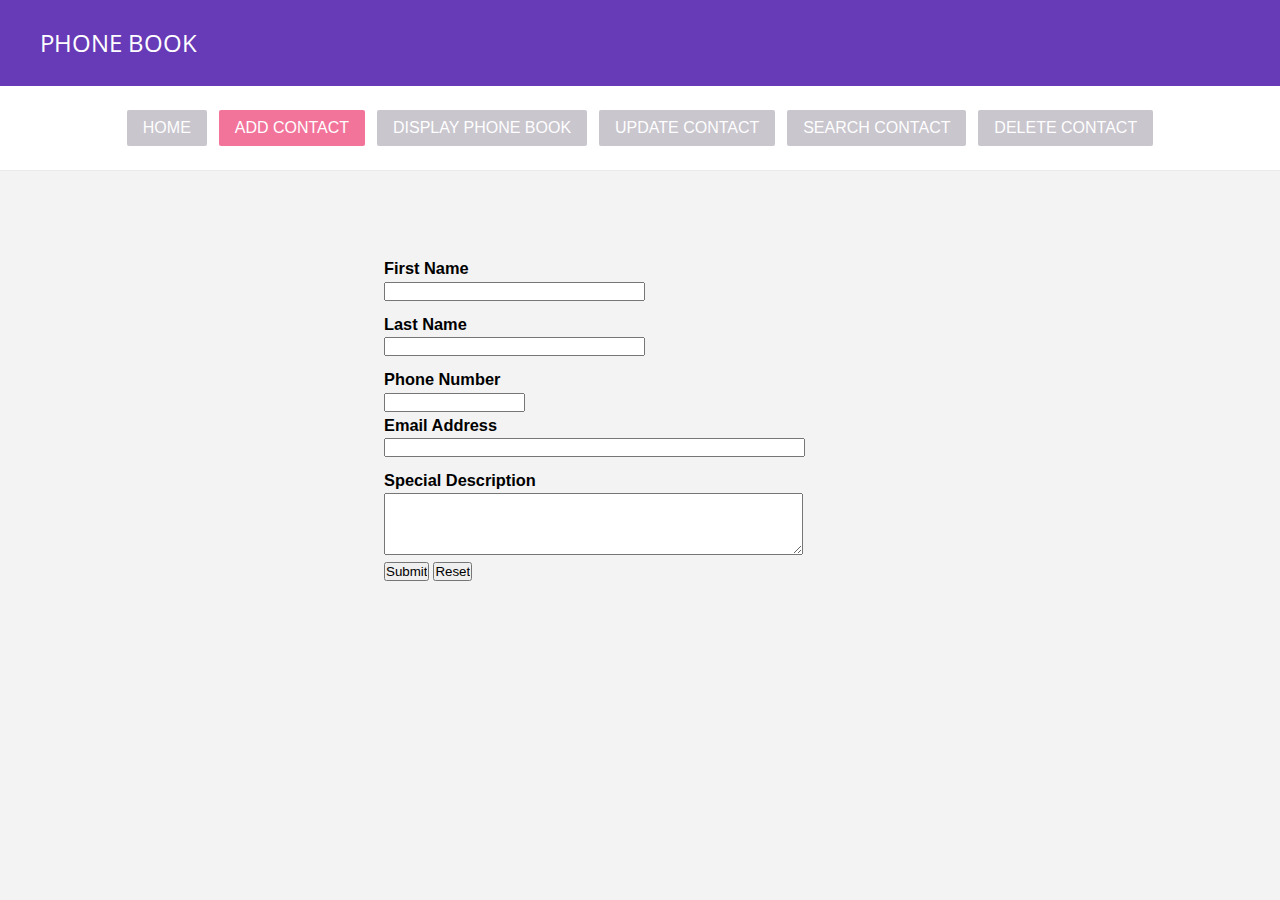
<file: MI250Lab4/www/HTML/form-add.html>
<!DOCTYPE html>
<html>

<!-- Import the necessary meta data and scripts then the stylesheet -->
<head>
  <link rel="icon" type="image/x-icon" href="favicon.ico">
    <meta charset="utf-8">
    <meta http-equiv="X-UA-Compatible" content="IE=edge">
    <meta name="viewport" content="width=device-width, initial-scale=1">
    <title> Add Contact</title>
    <link rel="stylesheet" href="assets/demo.css">
    <link rel="stylesheet" href="assets/form-register.css"> </head>
<header>
    <h1>PHONE BOOK</h1> </header>

<!-- This is a navigation menu which will appear at the top of the page -->
<ul>
    <li><a href="../index.html">HOME</a></li>
    <li><a href="form-add.html" class="active">ADD CONTACT</a></li>
    <li><a href="form-display-everything.html">DISPLAY PHONE BOOK</a></li>
    <li><a href="form-update.html">UPDATE CONTACT</a></li>
    <li><a href="form-search.html" >SEARCH CONTACT</a></li>
    <li><a href="form-delete-contact.html" >DELETE CONTACT</a></li>
</ul>
<div class="main-content">
  <div style="float: left; margin-left: 30%">
    <!-- You only need this form and the form-register.css -->
    <!-- On submit, call the action script -->
    <!-- Before submitting the form to action script, check if the user filled all the data by calling the function below -->
    <form name="myForm" onsubmit="return validateForm()" method="post" action="../cgi-bin/form-add-contact.py">
      <h3 style="margin-top: 10px;">First Name</h3>
     <input name="first_name" type=text size="30" />
    <br/>
    <h3 style="margin-top: 10px;">Last Name</h3>
     <input name="last_name" type=text size="30"/>
    <br/>
      <h3 style="margin-top: 10px;">Phone Number</h3>
    <input name="phone_number" type=text size="15"/>
    <br/>
      <h3>Email Address</h3>
    <input name="email_address" type=text size="50"/>
    <br/>
      <h3 style="margin-top: 10px;">Special Description</h3>
    <textarea name="message" cols="50" rows="4"></textarea>
    <br/>
    <input type="submit"/> <input type="reset"/>
    </form>
  </div>
</div>
<script>

// This function checks if the user filled all the fields of the form corrected before submitting.
// The function returns true if all the fields are filled up or false otherwise
function validateForm() {
    var first_name = document.forms["myForm"]["first_name"].value;
    var last_name = document.forms["myForm"]["last_name"].value;
    var phone_number = document.forms["myForm"]["phone_number"].value;
    var email_address  = document.forms["myForm"]["email_address"].value;
    var message  = document.forms["myForm"]["message"].value;
    if (first_name == "" || last_name =="" || phone_number=="" || email_address == "" || message =="") {
        alert("You Left Some Of the Fields Empty");
        return false;
    }
}
</script>
</body>

</html>
</file>
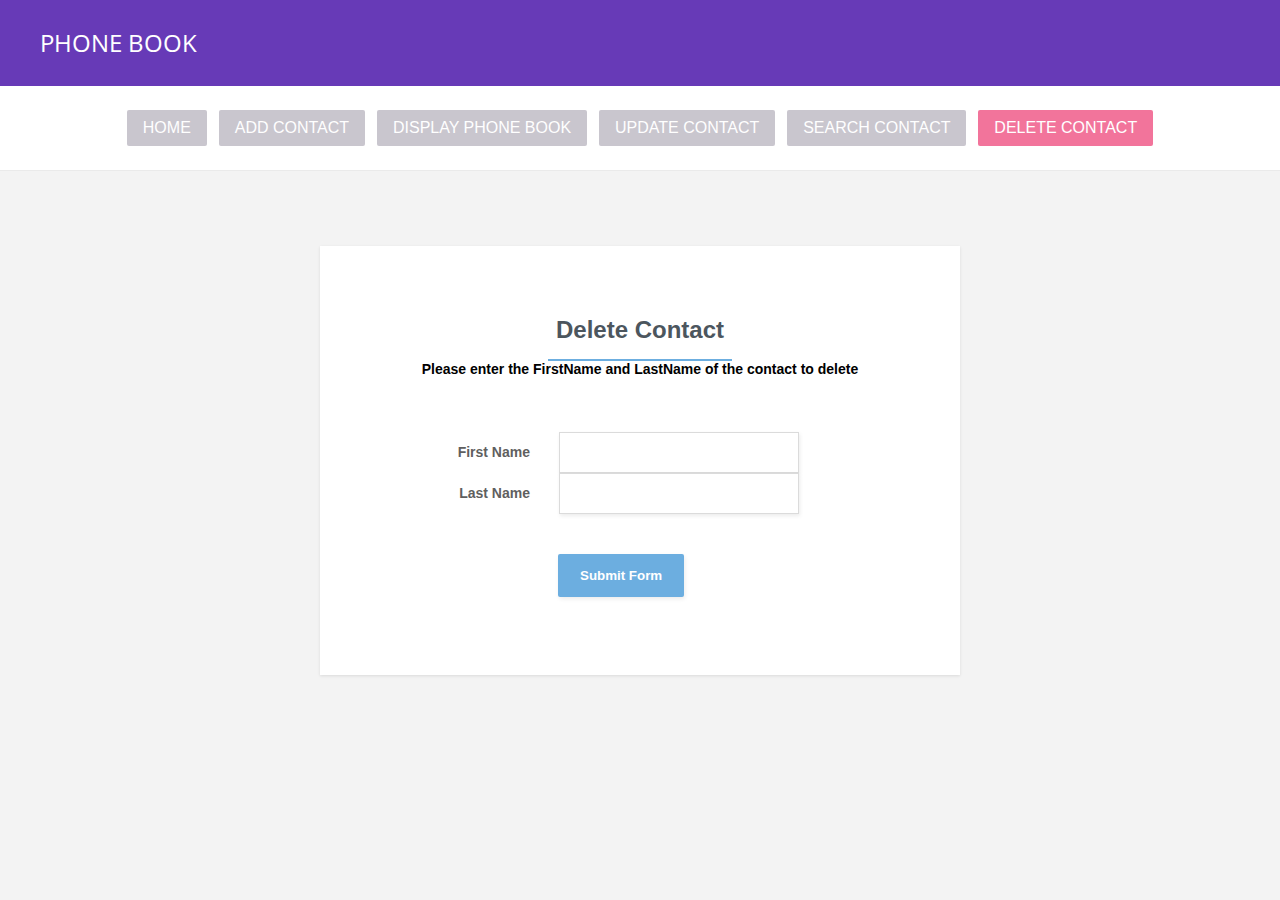
<file: MI250Lab4/www/HTML/form-delete-contact.html>
<!DOCTYPE html>
<html>
<!-- Import the necessary meta data and scripts then the stylesheet -->
<head>
  <link rel="icon" type="image/x-icon" href="favicon.ico">
    <meta charset="utf-8">
    <meta http-equiv="X-UA-Compatible" content="IE=edge">
    <meta name="viewport" content="width=device-width, initial-scale=1">
    <title>Delete Contact</title>
    <link rel="stylesheet" href="assets/demo.css">
    <link rel="stylesheet" href="assets/form-validation.css">
    <link rel="stylesheet" href="http://maxcdn.bootstrapcdn.com/font-awesome/4.2.0/css/font-awesome.min.css"> </head>
<header>
    <h1>PHONE BOOK</h1> </header>

    <!-- This is a navigation menu which will appear at the top of the page -->
    <ul>
      <li><a href="../index.html">HOME</a></li>
      <li><a href="form-add.html">ADD CONTACT</a></li>
      <li><a href="form-display-everything.html">DISPLAY PHONE BOOK</a></li>
      <li><a href="form-update.html">UPDATE CONTACT</a></li>
      <li><a href="form-search.html" >SEARCH CONTACT</a></li>
      <li><a href="form-delete-contact.html" class="active">DELETE CONTACT</a></li>
    </ul>
<div class="main-content">
    <!-- You only need this form and the form-validation.css -->
    <!-- On submit, call the action script -->
    <!-- Before submitting the form to action script, check if the user filled all the data by calling the function below -->
    <form name="myForm" onsubmit="return validateForm()" class="form-validation" method="post" action="../cgi-bin/delete-Contact.py">
        <div class="form-title-row">
            <h1>Delete Contact</h1>
            <p>
              Please enter the FirstName and LastName of the contact to delete
            </p> </div>
        <div class="form-row form-input-name-row">
            <label> <span>First Name</span>
                <input type="text" name="first_name"> </label>
                <br />
                <label> <span>Last Name</span>
                    <input type="text" name="last_name"> </label>
          </div>
        <div class="form-row">
            <button type="submit">Submit Form</button>
        </div>
    </form>
</div>
<script src="http://ajax.googleapis.com/ajax/libs/jquery/2.1.1/jquery.min.js"></script>
<script>
// This function checks if the user filled all the fields of the form corrected before submitting.
// The function returns true if all the fields are filled up or false otherwise
function validateForm() {
    var first_name = document.forms["myForm"]["first_name"].value;
    var last_name = document.forms["myForm"]["last_name"].value;

    if (first_name == "" || last_name =="") {
        alert("You Left Some Of the Fields Empty");
        return false;
    }
}

</script>
</body>

</html>
</file>
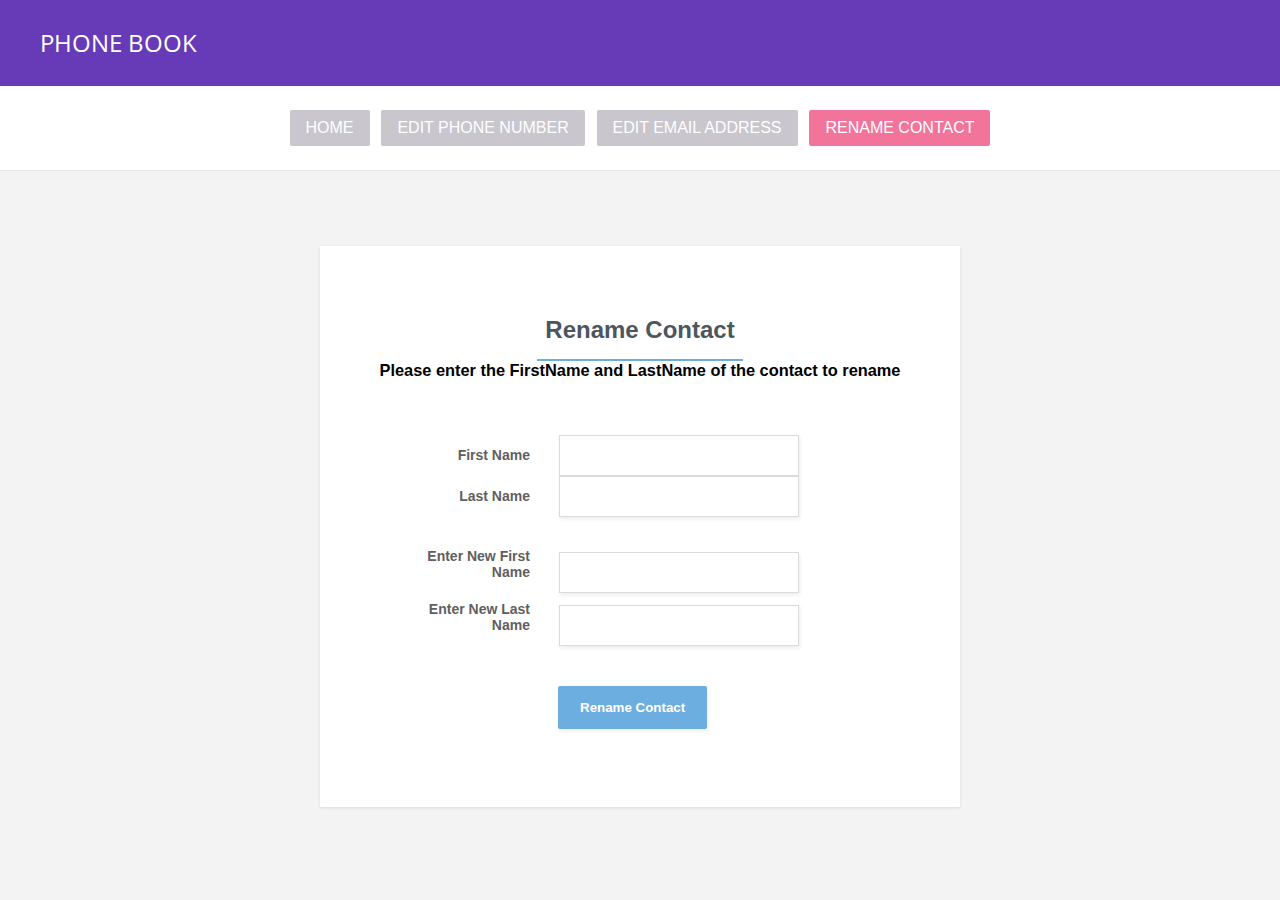
<file: MI250Lab4/www/HTML/form-rename-contact.html>
<!DOCTYPE html>
<html>

<head>
    <!-- Add necessary style sheets and views(mata) -->
    <meta charset="utf-8">
    <link rel="icon" type="image/x-icon" href="favicon.ico">
    <meta http-equiv="X-UA-Compatible" content="IE=edge">
    <meta name="viewport" content="width=device-width, initial-scale=1">
    <title>Rename Contact</title>
    <link rel="stylesheet" href="assets/demo.css">
    <link rel="stylesheet" href="assets/form-validation.css">
    <link rel="stylesheet" href="http://maxcdn.bootstrapcdn.com/font-awesome/4.2.0/css/font-awesome.min.css"> </head>
<header>
    <!-- This is the name which will appear to show what is happening -->
    <h1>PHONE BOOK</h1> </header>

    <!-- The Unordered List below shows buttons which enables the user to navigate to different files easily -->
    <ul>
        <li><a href="form-update.html">HOME</a></li>
        <li><a href="form-update-phone.html" >EDIT PHONE NUMBER</a></li>
        <li><a href="form-update-email.html">EDIT EMAIL ADDRESS</a></li>
        <li><a href="form-rename-contact.html" class="active">RENAME CONTACT</a></li>
    </ul>

<!-- Start Of the Form. The form will be used to send data to python script -->
<!-- On submit, call the action script -->
<!-- Before submitting the form to action script, check if the user filled all the data by calling the function below -->
<div class="main-content">
    <form name="myForm" onsubmit="return validateForm()" class="form-validation" method="post" action="../cgi-bin/rename-Contact.py">

      <!-- Ask the User to enter the neccessary information such as their name, phone number and email -->
        <div class="form-title-row">
            <h1>Rename Contact</h1>
            <h3>
              Please enter the FirstName and LastName of the contact to rename
            </h3> </div>
        <div class="form-row form-input-name-row">
            <label> <span>First Name</span>
                <input type="text" name="first_name"> </label>
                <br />
                <label> <span>Last Name</span>
                    <input type="text" name="last_name"> </label>
          </div>
          <div class="form-row form-input-name-row">
              <label> <span>Enter New First Name</span>
                  <input type="text" name="new_first_name"> </label>
                  <br />
                  <label> <span>Enter New Last Name</span>
                      <input type="text" name="new_last_name"> </label>
            </div>
        <!-- Submit the data Entered by the user -->
        <div class="form-row">
            <button type="submit">Rename Contact</button>
        </div>
    </form>
</div>

<!-- Import Jquery Library -->
<script src="http://ajax.googleapis.com/ajax/libs/jquery/2.1.1/jquery.min.js"></script>
<script>
// This function checks if the user filled all the fields of the form corrected before submitting.
// The function returns true if all the fields are filled up or false otherwise
function validateForm() {
    var first_name = document.forms["myForm"]["first_name"].value;
    var last_name = document.forms["myForm"]["last_name"].value;
    var new_first_name = document.forms["myForm"]["new_first_name"].value;
    var new_last_name  = document.forms["myForm"]["new_last_name"].value;
    if (first_name == "" || last_name =="" || new_last_name=="" || new_first_name == "") {
        alert("You Left Some Of the Fields Empty");
        return false;
    }
}

</script>
</body>

</html>
</file>
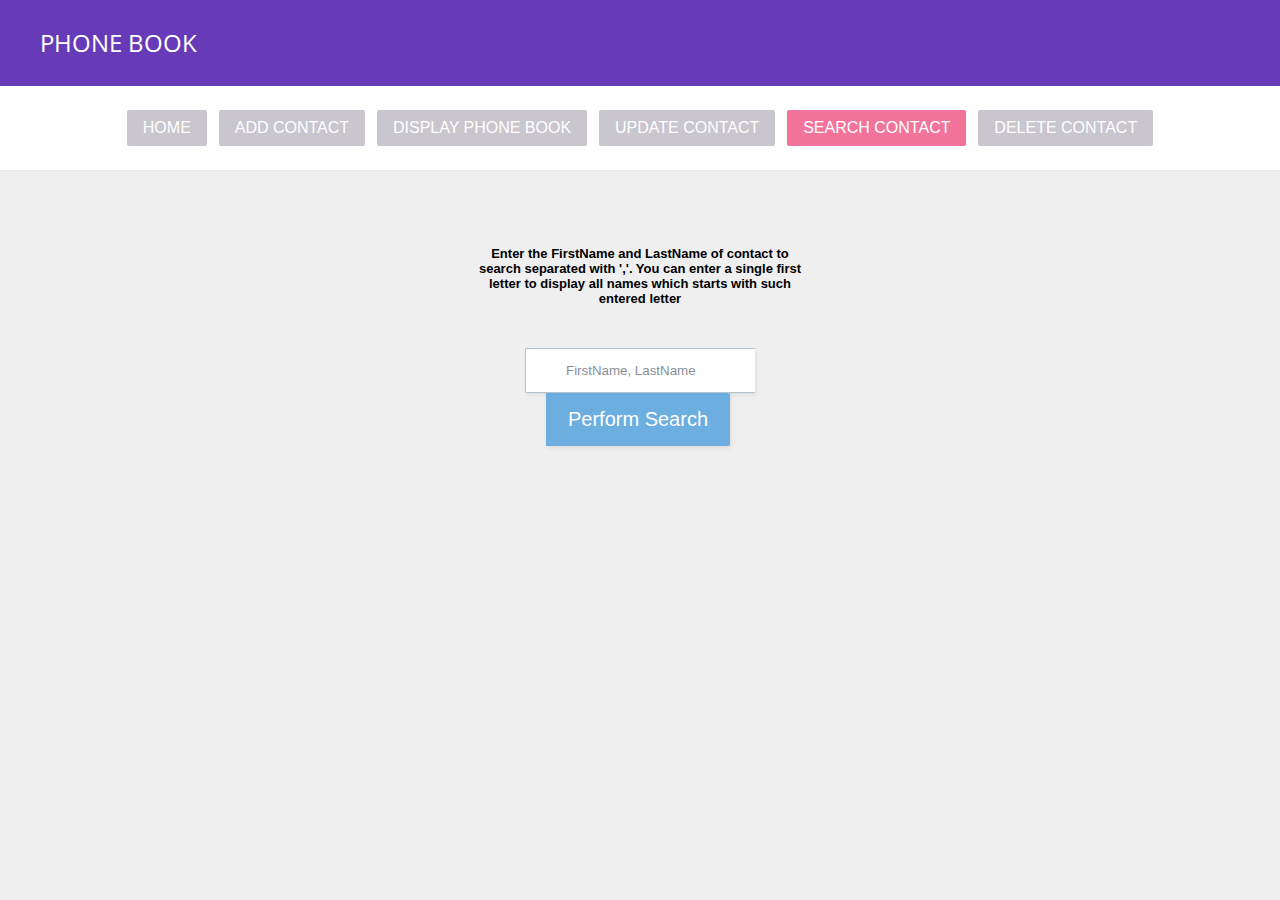
<file: MI250Lab4/www/HTML/form-search.html>
<!DOCTYPE html>
<html>
<!-- Import the necessary meta data and scripts then the stylesheet -->
<head>
    <meta charset="utf-8">
    <link rel="icon" type="image/x-icon" href="favicon.ico">
    <meta http-equiv="X-UA-Compatible" content="IE=edge">
    <meta name="viewport" content="width=device-width, initial-scale=1">
    <title>Search Contact</title>
    <link rel="stylesheet" href="assets/demo.css">
    <link rel="stylesheet" href="assets/form-search.css">
    <link rel="stylesheet" href="http://maxcdn.bootstrapcdn.com/font-awesome/4.2.0/css/font-awesome.min.css"> </head>
<header>
    <h1>PHONE BOOK</h1> </header>

<!-- The Unordered List below shows buttons which enables the user to navigate to different files easily -->
<ul>
    <li><a href="../index.html">HOME</a></li>
    <li><a href="form-add.html">ADD CONTACT</a></li>
    <li><a href="form-display-everything.html">DISPLAY PHONE BOOK</a></li>
    <li><a href="form-update.html">UPDATE CONTACT</a></li>
    <li><a href="form-search.html" class="active">SEARCH CONTACT</a></li>
    <li><a href="form-delete-contact.html" >DELETE CONTACT</a></li>
</ul>
<div class="main-content">
  <!-- Start Of the Form. The form will be used to send data to python script -->
  <!-- On submit, call the action script -->
  <!-- Before submitting the form to action script, check if the user filled all the data by calling the function below -->
    <p class="form-search">
      Enter the FirstName and LastName of contact to search separated with  ','. You can enter a single first letter to display all names which starts with such entered letter
    </p>
    <br />
    <br />
    <form name="myForm" onsubmit="return validateForm()" class="form-search" method="get" action="../cgi-bin/phoneDisplay.py">
        <input type="search" name="search" placeholder="FirstName, LastName">
        <button style="size: 30px; font-size: 20px; font-style: bold" type="submit" value="Search">Perform Search</button>
       </form>
</div>
<script>
// This function checks if the user filled all the fields of the form corrected before submitting.
// The function returns true if all the fields are filled up or false otherwise
function validateForm() {
    var search = document.forms["myForm"]["search"].value;

    if (search == "") {
        alert("You Left Some Of the Fields Empty");
        return false;
    }
}
</script>
</body>

</html>
</file>
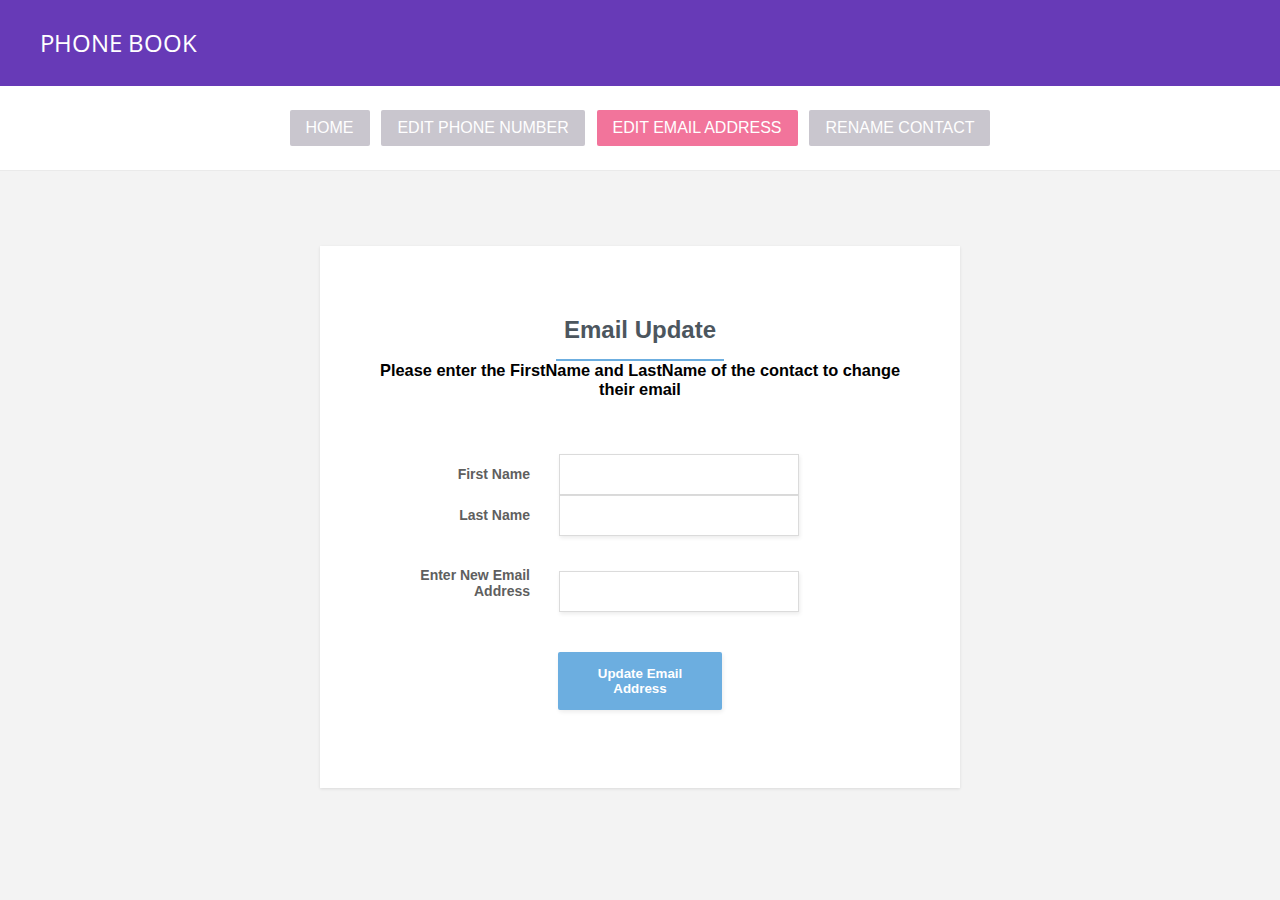
<file: MI250Lab4/www/HTML/form-update-email.html>
<!DOCTYPE html>
<html>
<!-- Import the necessary meta data and scripts then the stylesheet -->
<head>
    <meta charset="utf-8">
    <link rel="icon" type="image/x-icon" href="favicon.ico">
    <meta http-equiv="X-UA-Compatible" content="IE=edge">
    <meta name="viewport" content="width=device-width, initial-scale=1">
    <title>Update Email</title>
    <link rel="stylesheet" href="assets/demo.css">
    <link rel="stylesheet" href="assets/form-validation.css">
    <link rel="stylesheet" href="http://maxcdn.bootstrapcdn.com/font-awesome/4.2.0/css/font-awesome.min.css"> </head>
<header>
    <h1>PHONE BOOK</h1> </header>
    <!-- The Unordered List below shows buttons which enables the user to navigate to different files easily -->
    <ul>
        <li><a href="form-update.html">HOME</a></li>
        <li><a href="form-update-phone.html">EDIT PHONE NUMBER</a></li>
        <li><a href="form-update-email.html"  class="active">EDIT EMAIL ADDRESS</a></li>
        <li><a href="form-rename-contact.html">RENAME CONTACT</a></li>
    </ul>
<div class="main-content">
  <!-- Start Of the Form. The form will be used to send data to python script -->
  <!-- On submit, call the action script -->
  <!-- Before submitting the form to action script, check if the user filled all the data by calling the function below -->
    <form name="myForm" onsubmit="return validateForm()" class="form-validation" method="post" action="../cgi-bin/editEmail.py">
        <div class="form-title-row">
            <h1>Email Update</h1>
          <h3>
            Please enter the FirstName and LastName of the contact to change their email
          </h3> </div>
        <div class="form-row form-input-name-row">
            <label> <span>First Name</span>
                <input type="text" name="first_name"> </label>
                <br />
                <label> <span>Last Name</span>
                    <input type="text" name="last_name"> </label>
          </div>
          <div class="form-row form-input-name-row">
              <label> <span>Enter New Email Address</span>
                  <input type="text" name="email_address"> </label>
                  <br />
            </div>

        <div class="form-row">
            <button type="submit">Update Email Address</button>
        </div>
    </form>
</div>
<script src="http://ajax.googleapis.com/ajax/libs/jquery/2.1.1/jquery.min.js"></script>
<script>
// This function checks if the user filled all the fields of the form corrected before submitting.
// The function returns true if all the fields are filled up or false otherwise
function validateForm() {
    var first_name = document.forms["myForm"]["first_name"].value;
    var last_name = document.forms["myForm"]["last_name"].value;
    var email_address  = document.forms["myForm"]["email_address"].value;
    if (first_name == "" || last_name =="" || email_address == "") {
        alert("You Left Some Of the Fields Empty");
        return false;
    }
}
</script>
</body>

</html>
</file>
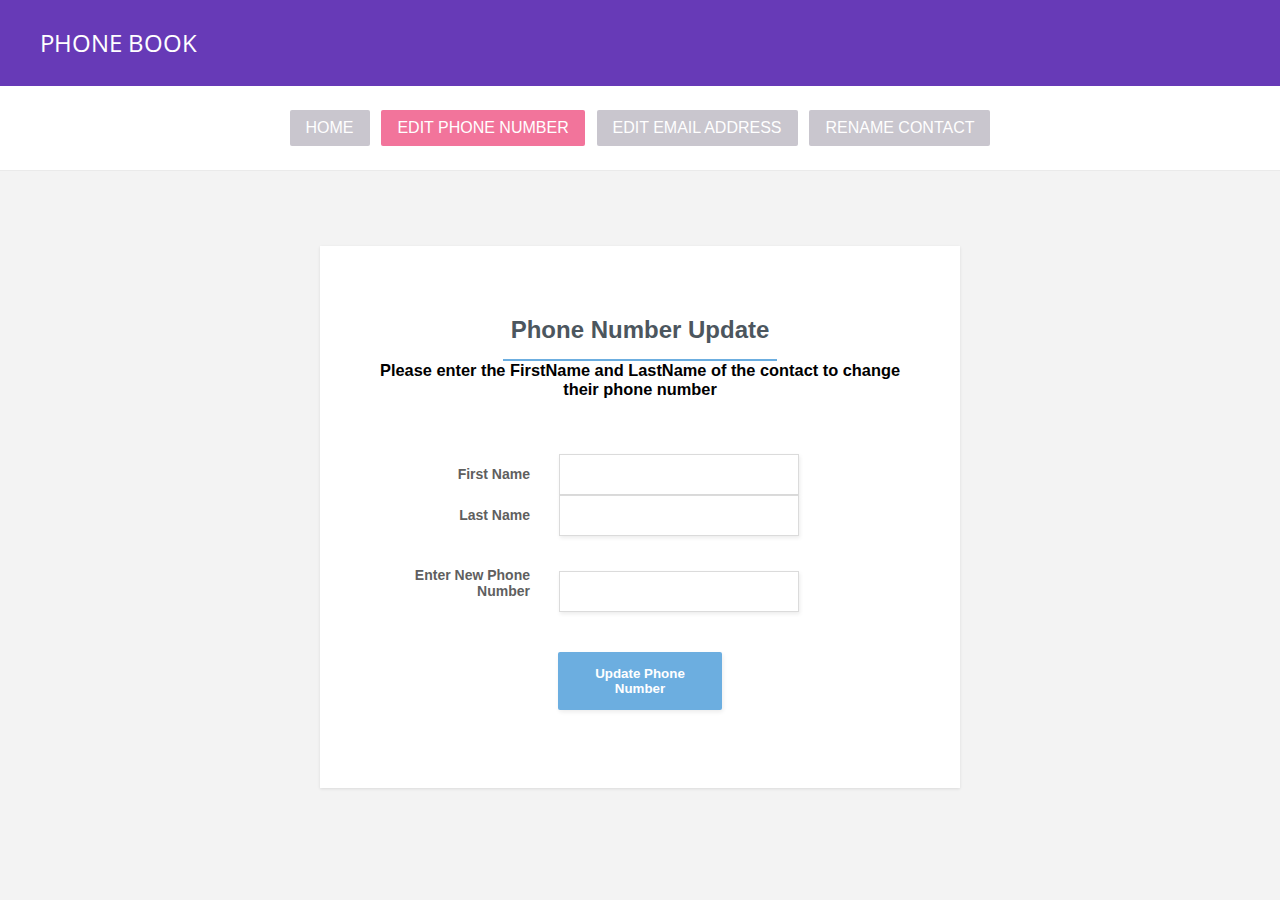
<file: MI250Lab4/www/HTML/form-update-phone.html>
<!DOCTYPE html>
<html>

<!-- Import the necessary meta data and scripts then the stylesheet -->
<head>
    <meta charset="utf-8">
    <link rel="icon" type="image/x-icon" href="favicon.ico">
    <meta http-equiv="X-UA-Compatible" content="IE=edge">
    <meta name="viewport" content="width=device-width, initial-scale=1">
    <title>Update Phone</title>
    <link rel="stylesheet" href="assets/demo.css">
    <link rel="stylesheet" href="assets/form-validation.css">
    <link rel="stylesheet" href="http://maxcdn.bootstrapcdn.com/font-awesome/4.2.0/css/font-awesome.min.css"> </head>
<header>
    <h1>PHONE BOOK</h1> </header>
    <!-- The Unordered List below shows buttons which enables the user to navigate to different files easily -->
    <ul>
        <li><a href="form-update.html">HOME</a></li>
        <li><a href="form-update-phone.html" class="active">EDIT PHONE NUMBER</a></li>
        <li><a href="form-update-email.html">EDIT EMAIL ADDRESS</a></li>
        <li><a href="form-rename-contact.html">RENAME CONTACT</a></li>
    </ul>
<div class="main-content">
    <!-- You only need this form and the form-validation.css -->
    <!-- Start Of the Form. The form will be used to send data to python script -->
    <!-- On submit, call the action script -->
    <!-- Before submitting the form to action script, check if the user filled all the data by calling the function below -->
    <form name="myForm" onsubmit="return validateForm()" class="form-validation" method="post" action="../cgi-bin/editPhone.py">
        <div class="form-title-row">
            <h1>Phone Number Update</h1>
            <h3>
              Please enter the FirstName and LastName of the contact to change their phone number
            </h3> </div>
        <div class="form-row form-input-name-row">
            <label> <span>First Name</span>
                <input type="text" name="first_name"> </label>
                <br />
                <label> <span>Last Name</span>
                    <input type="text" name="last_name"> </label>
          </div>
          <div class="form-row form-input-name-row">
              <label> <span>Enter New Phone Number</span>
                  <input type="integer" name="phone_number"> </label>
                  <br />
            </div>

        <div class="form-row">
            <button type="submit">Update Phone Number</button>
        </div>
    </form>
</div>
<script src="http://ajax.googleapis.com/ajax/libs/jquery/2.1.1/jquery.min.js"></script>
<script>
// This function checks if the user filled all the fields of the form corrected before submitting.
// The function returns true if all the fields are filled up or false otherwise
function validateForm() {
    var first_name = document.forms["myForm"]["first_name"].value;
    var last_name = document.forms["myForm"]["last_name"].value;
    var phone_number = document.forms["myForm"]["phone_number"].value;
    if (first_name == "" || last_name =="" || phone_number=="") {
        alert("You Left Some Of the Fields Empty");
        return false;
    }
}
</script>
</body>

</html>
</file>
<file: MI250Lab4/www/HTML/assets/demo.css>
@import url('http://fonts.googleapis.com/css?family=Open+Sans:400,700');

*{
    margin: 0;
    padding: 0;
    box-sizing: border-box;
}

html{
	background-color: #efefef;
}

body{
	font:14px/1.5 Arial, Helvetica, sans-serif;
	margin:0;
}


header{
    box-sizing: border-box;
	text-align: center;
    width: 100%;
    padding: 25px 40px;
    background-color: #673AB7;
    overflow: hidden;
}


header h1{
    float: left;
	font: normal 24px/1.5 'Open Sans', sans-serif;
	color: #fff;
}

header a{
    color:#fff;
    float: right;
    text-decoration: none;
    display: inline-block;
    padding: 13px 50px;
    border-radius: 3px;
    font: bold 14px/1 'Open Sans', sans-serif;
    text-transform: uppercase;
    background-color:#F05283;

}

ul {
    list-style: none;
    border-bottom: 1px solid #EAEAEA;
    background-color: #FFF;
    padding: 20px;
    margin-top: 0;
    text-align: center;
    margin-bottom: 75px;
}

ul a{
    text-decoration: none;
    color: #FFF;
    text-align: left;
    background-color: #BCB8C2;
    padding: 10px 16px;
    border-radius: 2px;
    opacity: 0.8;
    font-size: 16px;
    display: inline-block;
    margin: 4px;
    line-height: 1;
    outline: none;

    transition: 0.2s ease;
}

ul li a.active{
    background-color: #F05283;
    pointer-events: none;
}

ul li a:hover {
    opacity: 1;
}


ul li{
    display: inline-block;
}


@media (max-width: 1000px) {


    header h1{
        float: none;
    }

    header a{
        margin-top: 25px;
        float: none;
    }

}

.main-content{
    margin-bottom: 75px;
}

/* -- Demo ads -- */

@media (max-width: 1200px) {
	#bsaHolder{ display:none;}
}

/* -- Link to Tutorialzine -- */

.tz-link{
	text-decoration: none;
	color: #fff !important;
	font: bold 36px Arial,Helvetica,sans-serif !important;
}

.tz-link span{
	color: #da431c;
}
</file>
<file: MI250Lab4/www/HTML/assets/form-register.css>
html{
    background-color: #f3f3f3;
}

.form-register{
    max-width: 1000px;
    width: 100%;
    margin: 0 auto;

    font: bold 14px sans-serif;
    text-align: center;
}

.form-register-with-email{
    position: relative;
    display: inline-block;
    vertical-align: top;
    margin-right: 130px;
    text-align: center;
}

.form-register-with-email .form-white-background{
    width: 570px;
    box-sizing: border-box;
    background-color: #ffffff;
    box-shadow: 0 1px 3px 0 rgba(0, 0, 0, 0.1);
    padding: 60px 80px;
    margin-bottom: 35px;
}

.form-register-with-email .form-row{
    text-align: left;
    margin-bottom: 23px;
}

.form-register-with-email .form-title-row{
    text-align: center;
    margin-bottom: 50px;
}

.form-register-with-email h1{
    display: inline-block;
    box-sizing: border-box;
    color:  #4c565e;
    font-size: 24px;
    padding: 0 20px 15px;
    border-bottom: 2px solid #6caee0;
    margin: 0;
}

.form-register-with-email .form-row > label span{
    display: inline-block;
    box-sizing: border-box;
    color:  #5f5f5f;
    width: 125px;
    text-align: right;
    padding-right: 25px;
}

.form-register-with-email input{
    color:  #5f5f5f;
    box-sizing: border-box;
    width: 230px;
    box-shadow: 1px 2px 4px 0 rgba(0, 0, 0, 0.08);
    padding: 12px 18px;
    border: 1px solid #dbdbdb;
}

.form-register-with-email .form-checkbox input{
    margin-left: 128px;
    margin-right: 10px;
    width: auto;
    vertical-align: top;
}

.form-register-with-email .form-row .form-checkbox span{
    font-size: 12px;
    font-weight: normal;
    display: inline-block;
    text-align: left;
    width: 220px;
    margin: 0;
}

.form-register-with-email .form-checkbox span a{
    text-decoration: none;
    color:  #6caee0;
}

.form-register-with-email button{
    display: block;
    border-radius: 2px;
    background-color:  #6caee0;
    color: #ffffff;
    font-weight: bold;
    box-shadow: 1px 2px 4px 0 rgba(0, 0, 0, 0.08);
    padding: 15px 35px;
    border: 0;
    margin: 55px auto 0;
    cursor: pointer;
}

.form-register-with-email .form-log-in-with-existing{
    text-decoration: none;
    padding: 4px 8px;
    font-weight: normal;
    color: #7b9d62;
    background-color: #d6f0c3;
}

.form-register-with-email:after{
    content: 'OR';
    position: absolute;
    bottom: 330px;
    right: -100px;

    border-radius: 50%;
    background-color: #edeca5;
    width: 50px;
    height: 50px;
    color: #93923b;
    font-size: 17px;
    line-height: 50px;
}

.form-sign-in-with-social{
    display: inline-block;
    max-width: 180px;
    box-sizing: border-box;
    vertical-align: top;
    text-align: center;
    margin-top: 100px;
}

.form-sign-in-with-social .form-title-row{
    margin-bottom: 50px;
}

.form-sign-in-with-social .form-title{
    box-sizing: border-box;
    color:  #4c565e;
    font-size: 24px;
    padding: 15px 20px;
    border-bottom: 2px solid #6caee0;
}

.form-sign-in-with-social .form-google-button{
    color:  #ffffff;
    display: block;
    width: 145px;
    height: 40px;
    font-size: 12px;
    line-height: 40px;
    background-color:  rgba(222, 110, 60, 0.9);
    box-shadow: 1px 2px 2px 0 rgba(0, 0, 0, 0.08);
    border-radius: 2px;
    margin: 8px auto;
    text-decoration: none;
}

.form-sign-in-with-social .form-facebook-button{
    color:  #ffffff;
    display: block;
    width: 145px;
    height: 40px;
    font-size: 12px;
    line-height: 40px;
    background-color:  rgba(75, 136, 194, 0.9);
    box-shadow: 1px 2px 2px 0 rgba(0, 0, 0, 0.08);
    border-radius: 2px;
    margin: 8px auto;
    text-decoration: none;
}

.form-sign-in-with-social .form-twitter-button{
    color:  #ffffff;
    display: block;
    width: 145px;
    height: 40px;
    font-size: 12px;
    line-height: 40px;
    background-color:  rgba(123, 195, 226, 0.9);
    box-shadow: 1px 2px 2px 0 rgba(0, 0, 0, 0.08);
    border-radius: 2px;
    margin: 8px auto;
    text-decoration: none;
}

/*	Making the form responsive. Remove these media queries
    if you don't need the form to work on mobile devices. */

@media (max-width: 900px) {

    .form-register{
        margin: 20px auto;
    }

    .form-register-with-email{
        position: relative;
        display: block;
        margin: 0;
    }

    .form-register-with-email .form-white-background{
        margin: 0 auto 32px;
    }

    .form-register-with-email:after{
        bottom: -80px;
        left: 50%;
        margin-left: -25px;
    }

    .form-sign-in-with-social {
        margin-top: 105px;
    }

}

@media (max-width: 600px) {

    .form-register-with-email .form-white-background{
        width: 300px;
        padding-left: 35px;
        padding-right: 35px;
    }

    .form-register-with-email .form-row > label span{
        display: block;
        text-align: left;
        padding: 0 0 10px;
    }

    .form-register-with-email input{
        display: block;
        margin: 0 auto;
    }

    .form-register-with-email .form-checkbox input{
        display: inline-block;
        margin-left: 0;
    }

    .form-register-with-email .form-checkbox span{
        width: 200px !important;
    }

    .form-register-with-email:after{
        bottom: -80px;
        left: 50%;
        margin-left: -25px;
    }

}
</file>
<file: MI250Lab4/www/HTML/assets/form-validation.css>
html{
    background-color: #f3f3f3;
}

.form-validation{
    box-sizing: border-box;
    max-width: 640px;
    margin: 0 auto;
    padding: 55px;

    background-color:  #ffffff;
    box-shadow: 0 1px 3px 0 rgba(0, 0, 0, 0.1);

    font: bold 14px sans-serif;
    text-align: center;
}

.form-row{
    position: relative;
    text-align: left;
    margin-bottom: 23px;
}

.form-title-row{
    text-align: center;
    margin-bottom: 55px;
}

.form-validation h1{
    display: inline-block;
    box-sizing: border-box;
    color:  #4c565e;
    font-size: 24px;
    padding: 15px 8px;
    border-bottom: 2px solid #6caee0;
    margin:0;
}

.form-validation .form-row > label span{
    display: inline-block;
    box-sizing: border-box;
    color:  #5f5f5f;
    width: 180px;
    text-align: right;
    padding: 8px 25px;
}

.form-validation input{
    position: relative;
    color:  #5f5f5f;
    box-sizing: border-box;
    width: 240px;
    box-shadow: 1px 2px 4px 0 rgba(0, 0, 0, 0.08);
    padding: 12px 18px;
    border: 1px solid #dbdbdb;
}


/* Styles for Valid input data */

.form-validation .form-valid-data-sign{
    position: absolute;
    color: #ffffff;
    line-height: 24px;
    text-align: center;
    width: 23px;
    height: 23px;
    border-radius: 50%;
    background-color:  #a2cf78;
    left: 440px;
    top: 10px;
    display: none;
}

/* Styles for Invalid input data */

.form-validation .form-invalid-data{
    margin-bottom: 55px;
}

.form-validation .form-invalid-data input{
    border: 1px solid #d37171;
    box-shadow: 2px 3px 4px 0 rgba(200, 77, 77, 0.15);
}

.form-validation .form-invalid-data-sign{
    position: absolute;
    display: none;
    color: #ffffff;
    line-height: 23px;
    font-size: 14px;
    text-align: center;
    width: 23px;
    height: 23px;
    border-radius: 50%;
    background-color: #e17c4f;
    left: 440px;
    top: 10px;
}

.form-validation .form-invalid-data-info{
    display: none;
    position: absolute;
    color: #c84d4d;
    font-weight: normal;
    bottom: -30px;
    left: 183px;
}

.form-invalid-data .form-invalid-data-sign,
.form-invalid-data .form-invalid-data-info{
    display: block;
}

.form-valid-data .form-valid-data-sign{
    display: block;
}

.form-validation select{
    background-color: #ffffff;
    color:  #5f5f5f;
    box-sizing: border-box;
    max-width: 240px;
    box-shadow: 1px 2px 4px 0 rgba(0, 0, 0, 0.08);
    padding: 12px 18px;
    border: 1px solid #dbdbdb;
}

.form-validation .form-checkbox input{
    width:auto;
}

.form-validation button{
    display: block;
    border-radius: 2px;
    background-color:  #6caee0;
    color: #ffffff;
    font-weight: bold;
    box-shadow: 1px 2px 4px 0 rgba(0, 0, 0, 0.08);
    padding: 14px 22px;
    border: 0;
    margin: 40px 183px 0;
}


/* Placeholder color */

.form-validation ::-webkit-input-placeholder {
    color:  #999;
}

.form-validation ::-moz-placeholder {
    color:  #999;
    opacity: 1;
}

.form-validation :-ms-input-placeholder {
    color:  #999;
    opacity: 1;
}

/*	Making the form responsive. Remove this media query
    if you don't need the form to work on mobile devices. */

@media (max-width: 700px) {

    .form-validation{
        margin-top: 0;
        padding: 30px;
        max-width: 480px;
    }

    .form-validation .form-row{
        max-width: 300px;
        margin: 25px auto;
        text-align: left;
    }

    .form-validation .form-title-row{
        margin-bottom: 50px;
    }

    .form-validation h1{
        padding: 0 0 15px 0;
    }

    .form-validation .form-row > label span{
        display: block;
        text-align: left;
        padding: 0 0 15px;
    }

    .form-validation input,
    .form-validation select{
        width: 220px;
    }

    .form-validation .form-valid-data-sign,
    .form-validation .form-invalid-data-sign{
        left: 235px;
        top: 40px;
    }

    .form-validation .form-invalid-data{
        margin-bottom: 55px;
    }

    .form-validation .form-invalid-data-info{
        left: 0;
    }

    .form-validation .form-checkbox span{
        display: inline-block !important;
        width: 100px !important;
    }

    .form-validation button{
        margin: 0;
    }

}
</file>
<file: MI250Lab4/www/HTML/assets/form-search.css>
.form-search{
    margin: 0 auto;
    text-align: center;

    font: bold 13px sans-serif;
    max-width: 325px;
    position: relative;
}

.form-search input{
    width: 230px;
    box-sizing: border-box;
    border-bottom-left-radius: 2px;
    border-top-left-radius: 2px;
    background-color:  #ffffff;
    box-shadow: 1px 2px 4px 0 rgba(0, 0, 0, 0.08);
    padding: 14px 15px 14px 40px;
    border: 1px solid #b6c3cd;;
    border-right: 0;
    color:#4E565C;
    outline: none;
    -webkit-appearance: none;
}

.form-search button{
    border-bottom-right-radius: 2px;
    border-top-right-radius: 2px;
    background-color:  #6caee0;
    box-shadow: 1px 2px 4px 0 rgba(0, 0, 0, 0.08);
    color: #ffffff;
    padding: 15px 22px;
    margin-left: -4px;
    cursor: pointer;
    border: none;
    outline: none;
}

.form-search i{
    position: absolute;
    top: 15px;
    left: 20px;
    font-size: 16px;
    color: #80A3BD;
}

/* Placeholder color */

.form-search input::-webkit-input-placeholder {
    color:  #879097;
}

.form-search input::-moz-placeholder {
    color:  #879097;
    opacity: 1;
}

.form-search input:-ms-input-placeholder {
    color:  #879097;
}
</file>
